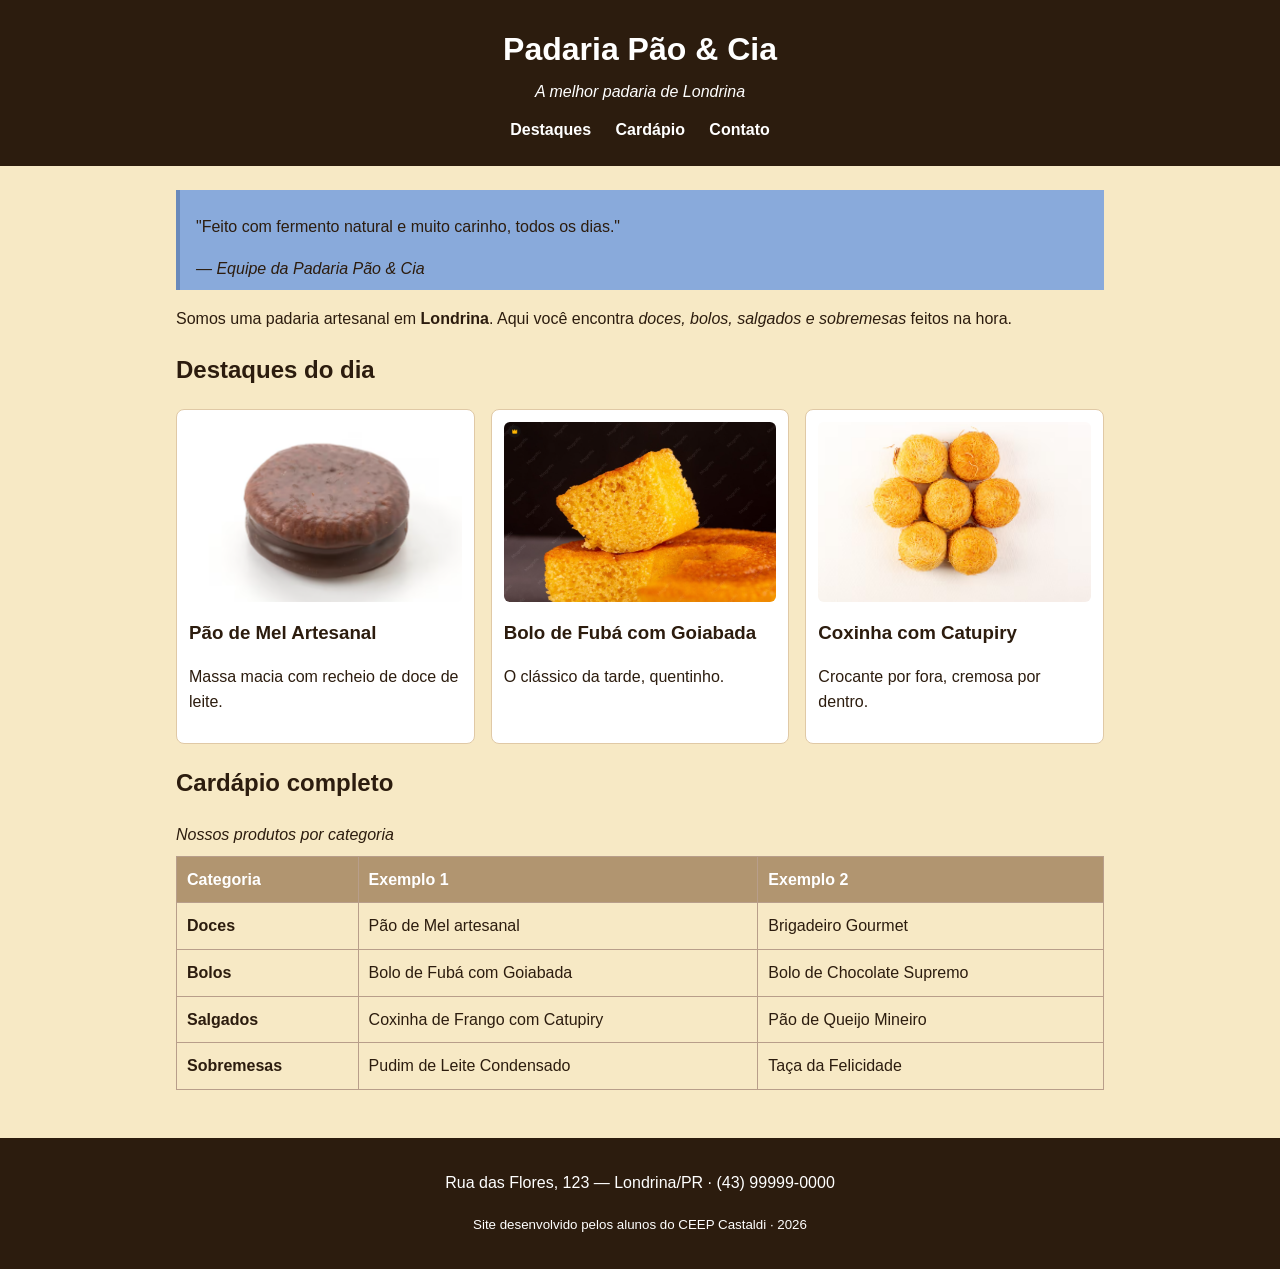
<file: index.html>
<!DOCTYPE html>
<html lang="pt-BR">
<head>
    <meta charset="UTF-8">
    <meta name="viewport" content="width=device-width, initial-scale=1.0">
    <title>Padaria em Londrina</title>
    <link rel="stylesheet" href="style.css">
</head>
<body>

    <!-- CABEÇALHO: identidade + menu de navegação -->
    <header class="cabecalho">
        <h1>Padaria Pão &amp; Cia</h1>
        <p class="subtitulo">A melhor padaria de Londrina</p>
        <nav class="menu">
            <a href="destaques.html">Destaques</a>
            <a href="cardapio.html">Cardápio</a>
            <a href="#contato">Contato</a>
        </nav>
    </header>

    <main>

        <!-- APRESENTAÇÃO: tags de autoria (blockquote, cite, strong, em) -->
        <section class="intro">
            <blockquote>
                <p>"Feito com fermento natural e muito carinho, todos os dias."</p>
                <cite>— Equipe da Padaria Pão &amp; Cia</cite>
            </blockquote>
            <p>Somos uma padaria artesanal em <strong>Londrina</strong>. Aqui você encontra
               <em>doces, bolos, salgados e sobremesas</em> feitos na hora.</p>
        </section>

        <!-- DESTAQUES: cards em Flexbox -->
        <section id="destaques" class="destaques">
            <h2>Destaques do dia</h2>
            <div class="cards">
                <article class="card">
                    <!-- Troque a URL abaixo pelo caminho da sua foto: src="img/pao-de-mel.jpg" -->
                    <img src="paodemel.png" alt="Pão de mel artesanal coberto com chocolate">
                    <h3>Pão de Mel Artesanal</h3>
                    <p>Massa macia com recheio de doce de leite.</p>
                </article>
                <article class="card">
                    <img src="bolodefuba.png" alt="Fatia de bolo de fubá com goiabada">
                    <h3>Bolo de Fubá com Goiabada</h3>
                    <p>O clássico da tarde, quentinho.</p>
                </article>
                <article class="card">
                    <img src="coxinhacatupiry.png" alt="Coxinha de frango com catupiry">
                    <h3>Coxinha com Catupiry</h3>
                    <p>Crocante por fora, cremosa por dentro.</p>
                </article>
            </div>
        </section>

        <!-- CARDÁPIO: a tabela original, agora semântica e estilizada -->
        <section id="cardapio" class="cardapio">
            <h2>Cardápio completo</h2>
            <table class="tabela-cardapio">
                <caption>Nossos produtos por categoria</caption>
                <thead>
                    <tr>
                        <th scope="col">Categoria</th>
                        <th scope="col">Exemplo 1</th>
                        <th scope="col">Exemplo 2</th>
                    </tr>
                </thead>
                <tbody>
                    <tr>
                        <td><strong>Doces</strong></td>
                        <td>Pão de Mel artesanal</td>
                        <td>Brigadeiro Gourmet</td>
                    </tr>
                    <tr>
                        <td><strong>Bolos</strong></td>
                        <td>Bolo de Fubá com Goiabada</td>
                        <td>Bolo de Chocolate Supremo</td>
                    </tr>
                    <tr>
                        <td><strong>Salgados</strong></td>
                        <td>Coxinha de Frango com Catupiry</td>
                        <td>Pão de Queijo Mineiro</td>
                    </tr>
                    <tr>
                        <td><strong>Sobremesas</strong></td>
                        <td>Pudim de Leite Condensado</td>
                        <td>Taça da Felicidade</td>
                    </tr>
                </tbody>
            </table>
        </section>

    </main>

    <!-- RODAPÉ -->
    <footer id="contato" class="rodape">
        <p>Rua das Flores, 123 — Londrina/PR · (43) 99999-0000</p>
        <p><small>Site desenvolvido pelos alunos do CEEP Castaldi · 2026</small></p>
    </footer>

</body>
</html>
</file>
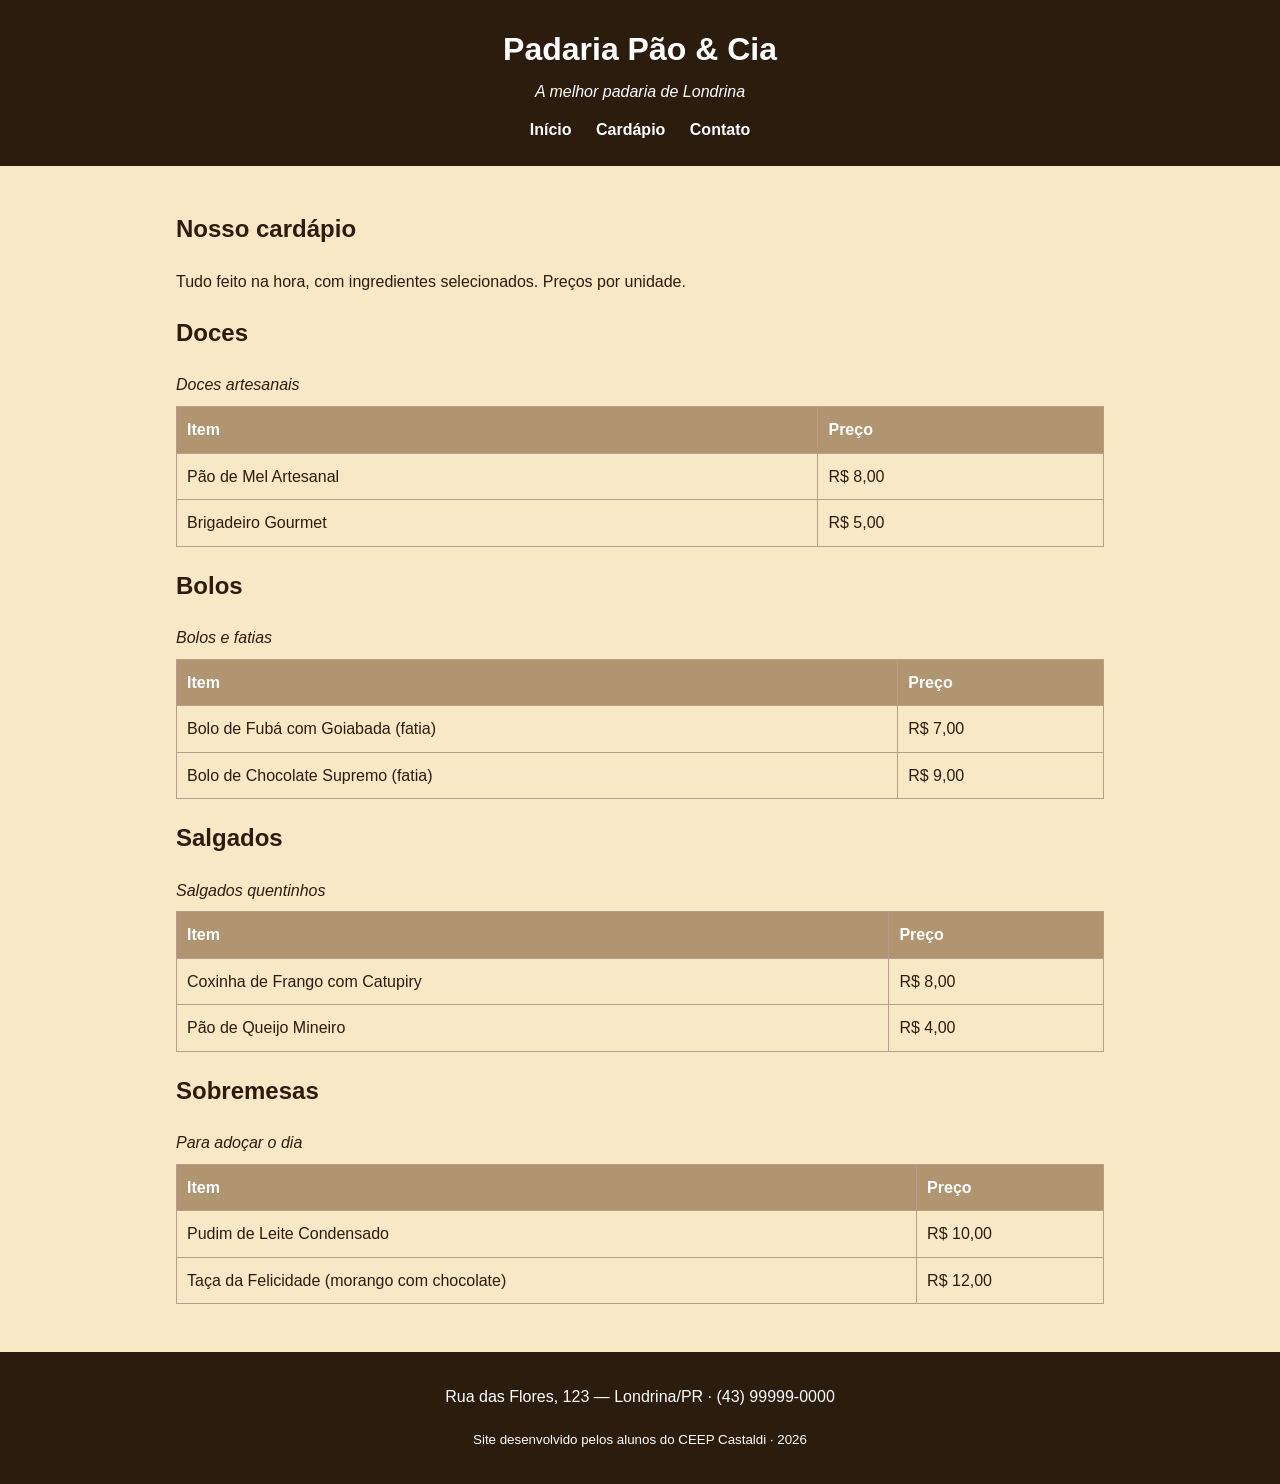
<file: cardapio.html>
<!DOCTYPE html>
<html lang="pt-BR">
<head>
    <meta charset="UTF-8">
    <meta name="viewport" content="width=device-width, initial-scale=1.0">
    <title>Cardápio — Padaria Pão &amp; Cia</title>
    <!-- Mesma folha de estilo do index.html: a página já nasce estilizada -->
    <link rel="stylesheet" href="style.css">
</head>
<body>

    <!-- CABEÇALHO: igual ao do index, com o menu ligando as páginas -->
    <header class="cabecalho">
        <h1>Padaria Pão &amp; Cia</h1>
        <p class="subtitulo">A melhor padaria de Londrina</p>
        <nav class="menu">
            <a href="index.html">Início</a>
            <a href="cardapio.html">Cardápio</a>
            <a href="index.html#contato">Contato</a>
        </nav>
    </header>

    <main>

        <section class="intro">
            <h2>Nosso cardápio</h2>
            <p>Tudo feito na hora, com ingredientes selecionados. Preços por unidade.</p>
        </section>

        <!-- DOCES -->
        <section class="cardapio">
            <h2>Doces</h2>
            <table class="tabela-cardapio">
                <caption>Doces artesanais</caption>
                <thead>
                    <tr>
                        <th scope="col">Item</th>
                        <th scope="col">Preço</th>
                    </tr>
                </thead>
                <tbody>
                    <tr><td>Pão de Mel Artesanal</td><td>R$ 8,00</td></tr>
                    <tr><td>Brigadeiro Gourmet</td><td>R$ 5,00</td></tr>
                </tbody>
            </table>
        </section>

        <!-- BOLOS -->
        <section class="cardapio">
            <h2>Bolos</h2>
            <table class="tabela-cardapio">
                <caption>Bolos e fatias</caption>
                <thead>
                    <tr>
                        <th scope="col">Item</th>
                        <th scope="col">Preço</th>
                    </tr>
                </thead>
                <tbody>
                    <tr><td>Bolo de Fubá com Goiabada (fatia)</td><td>R$ 7,00</td></tr>
                    <tr><td>Bolo de Chocolate Supremo (fatia)</td><td>R$ 9,00</td></tr>
                </tbody>
            </table>
        </section>

        <!-- SALGADOS -->
        <section class="cardapio">
            <h2>Salgados</h2>
            <table class="tabela-cardapio">
                <caption>Salgados quentinhos</caption>
                <thead>
                    <tr>
                        <th scope="col">Item</th>
                        <th scope="col">Preço</th>
                    </tr>
                </thead>
                <tbody>
                    <tr><td>Coxinha de Frango com Catupiry</td><td>R$ 8,00</td></tr>
                    <tr><td>Pão de Queijo Mineiro</td><td>R$ 4,00</td></tr>
                </tbody>
            </table>
        </section>

        <!-- SOBREMESAS -->
        <section class="cardapio">
            <h2>Sobremesas</h2>
            <table class="tabela-cardapio">
                <caption>Para adoçar o dia</caption>
                <thead>
                    <tr>
                        <th scope="col">Item</th>
                        <th scope="col">Preço</th>
                    </tr>
                </thead>
                <tbody>
                    <tr><td>Pudim de Leite Condensado</td><td>R$ 10,00</td></tr>
                    <tr><td>Taça da Felicidade (morango com chocolate)</td><td>R$ 12,00</td></tr>
                </tbody>
            </table>
        </section>

    </main>

    <footer class="rodape">
        <p>Rua das Flores, 123 — Londrina/PR · (43) 99999-0000</p>
        <p><small>Site desenvolvido pelos alunos do CEEP Castaldi · 2026</small></p>
    </footer>

</body>
</html>
</file>
<file: style.css>
/* =========================================================
   PADARIA PÃO & CIA — CSS do Encontro 1
   Paleta com contraste aprovado no padrão WCAG AA
   ========================================================= */

/* box-sizing: a largura já inclui padding e borda (Box Model) */
* {
    box-sizing: border-box;
}

body {
    font-family: Arial, Helvetica, sans-serif;
    line-height: 1.6;
    margin: 0;
    color: #2c1c0e;             /* marrom escuro (texto) */
    background-color: #f7e9c5;  /* creme (fundo) */
}

/* ===== Cabeçalho ===== */
.cabecalho {
    background-color: #2c1c0e;  /* âmbar escuro — texto branco tem contraste AA */
    color: #FFFFFF;
    text-align: center;
    padding: 24px 16px;
}

.cabecalho h1 {
    margin: 0;
}

.subtitulo {
    margin: 4px 0 12px;
    font-style: italic;
}

.menu a {
    color: #FFFFFF;
    text-decoration: none;
    margin: 0 10px;
    font-weight: bold;
}

.menu a:hover {
    text-decoration: underline;
}

/* ===== Área central ===== */
main {
    max-width: 960px;
    margin: 0 auto;    /* centraliza a página */
    padding: 24px 16px;
}

blockquote {
    border-left: 4px solid #6a8abb;
    margin: 0 0 16px;
    padding: 8px 16px;
    background-color: #89aadb;
}

/* ===== Cards de destaque (Flexbox) ===== */
.cards {
    display: flex;         /* coloca os cards lado a lado */
    flex-wrap: wrap;       /* quebra a linha em telas menores */
    gap: 16px;             /* espaço entre os cards */
}

.card {
    flex: 1 1 250px;       /* cresce, encolhe, largura base 250px */
    border: 1px solid #E0C9A6;
    border-radius: 8px;
    padding: 12px;
    background-color: #FFFFFF;
}

.card img {
    width: 100%;
    height: 180px;
    object-fit: cover;     /* recorta a imagem sem deformar */
    border-radius: 6px;
}

.card h3 {
    margin: 8px 0 4px;
}

/* ===== Tabela do cardápio ===== */
.tabela-cardapio {
    width: 100%;
    border-collapse: collapse;   /* junta as bordas das células */
    margin-top: 8px;
}

.tabela-cardapio caption {
    text-align: left;
    font-style: italic;
    margin-bottom: 8px;
}

.tabela-cardapio th,
.tabela-cardapio td {
    border: 1px solid #b89e8a;
    padding: 10px;
    text-align: left;
}

.tabela-cardapio thead {
    background-color: #b19570;
    color: #FFFFFF;
}

/* ===== Rodapé ===== */
.rodape {
    background-color: #2c1c0e;
    color: #FFFFFF;
    text-align: center;
    padding: 16px;
    margin-top: 24px;
}
</file>
